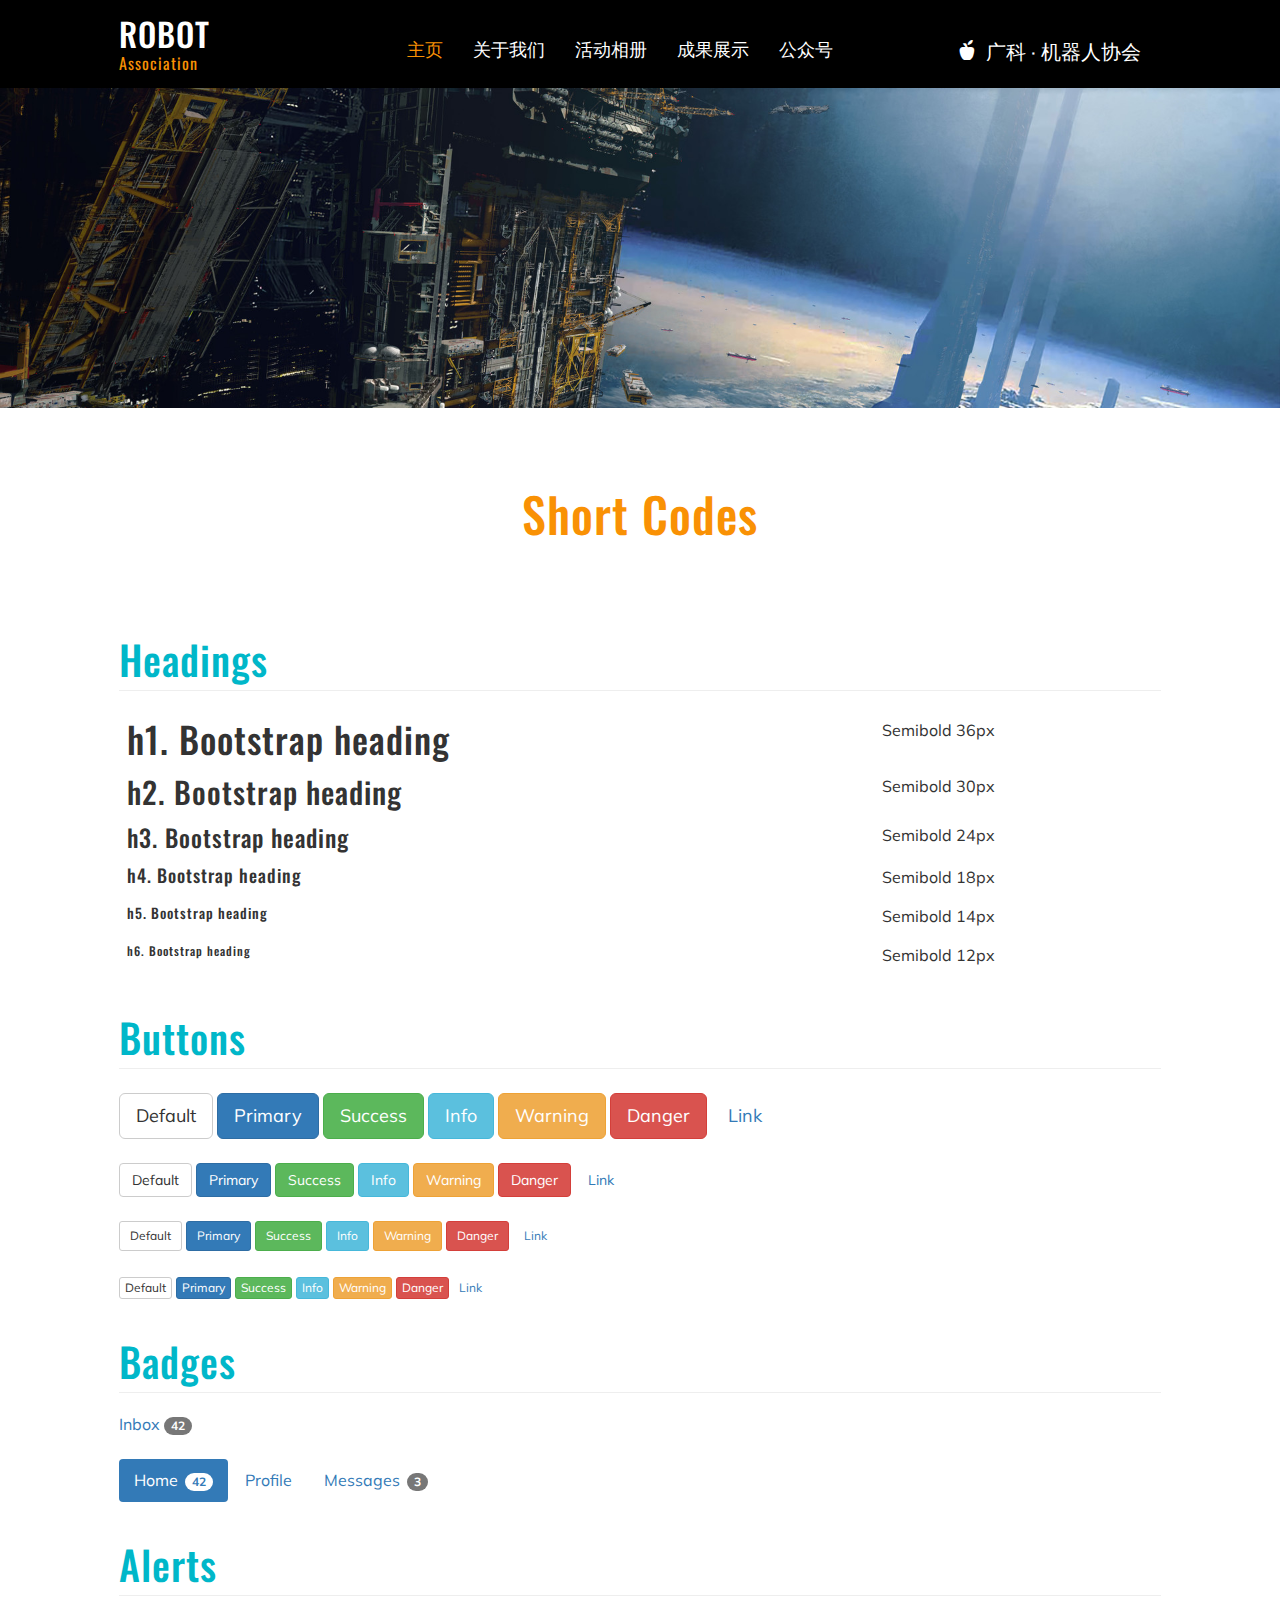
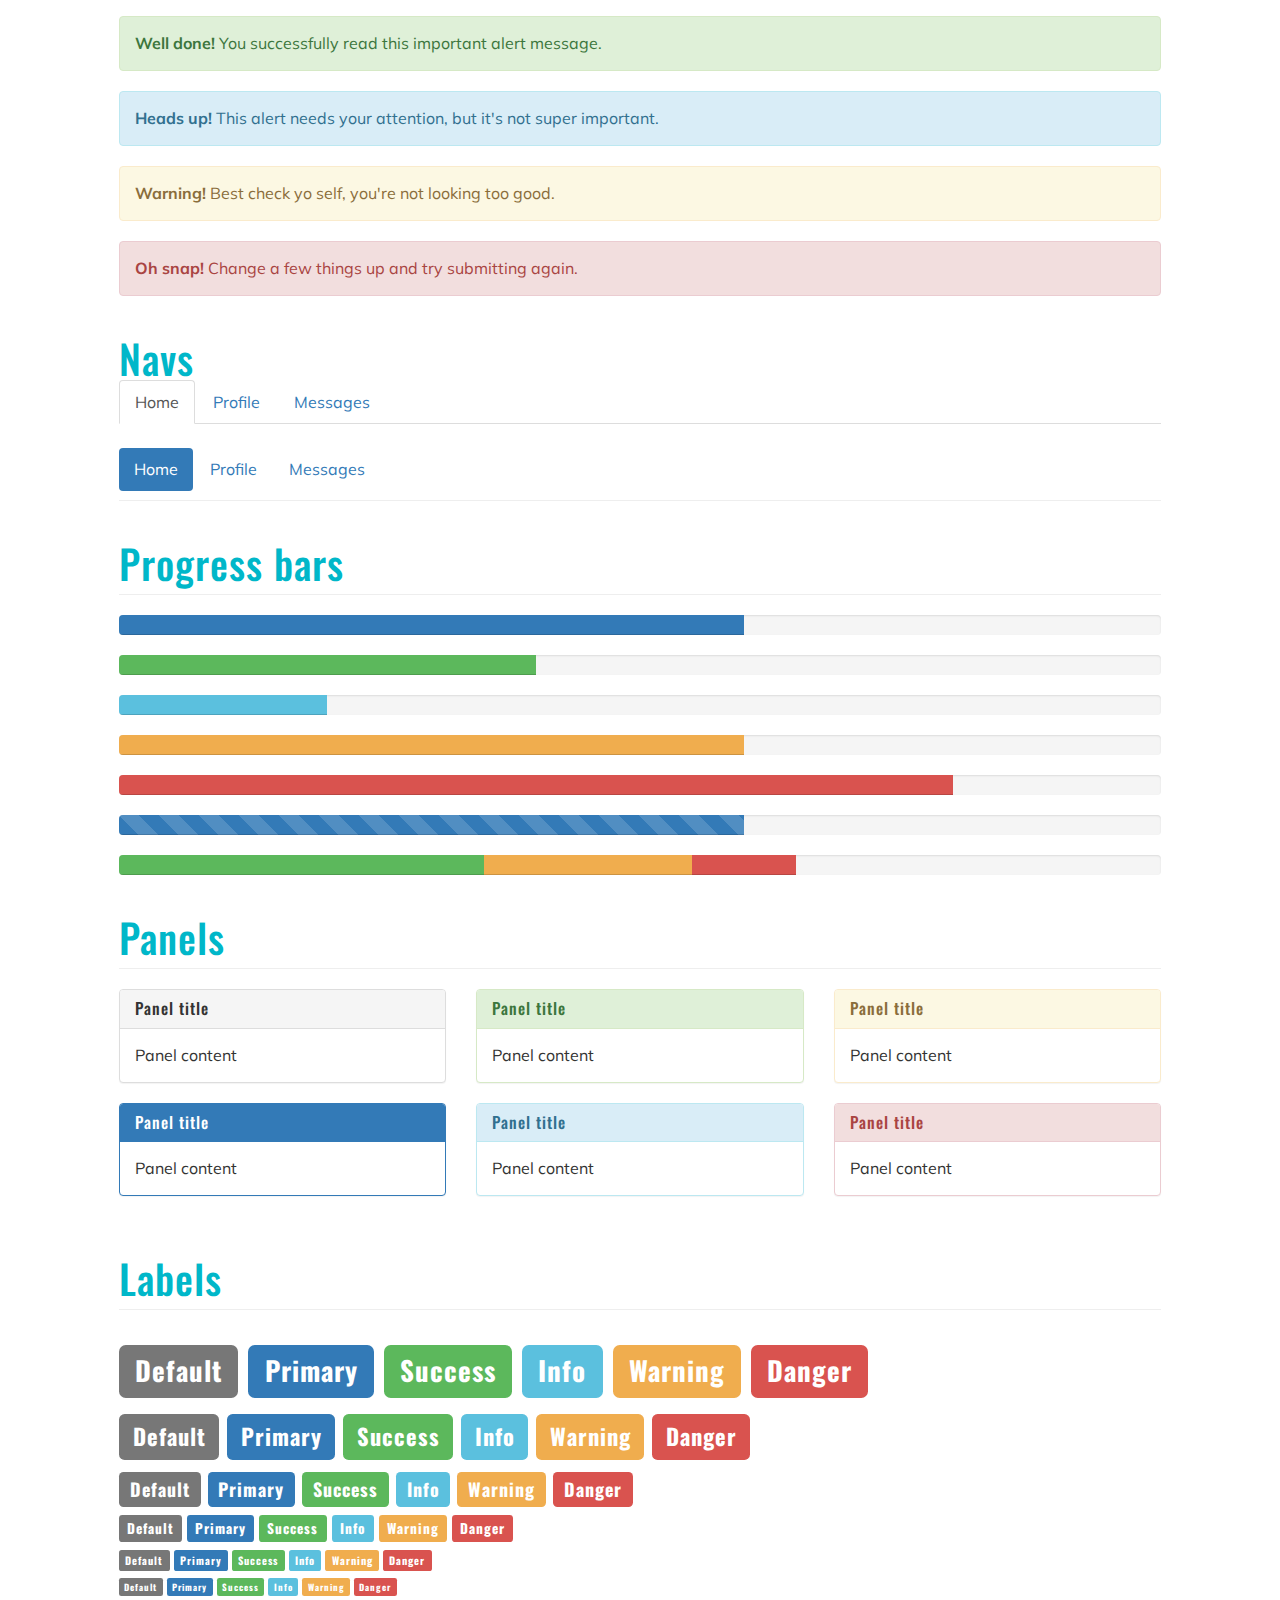
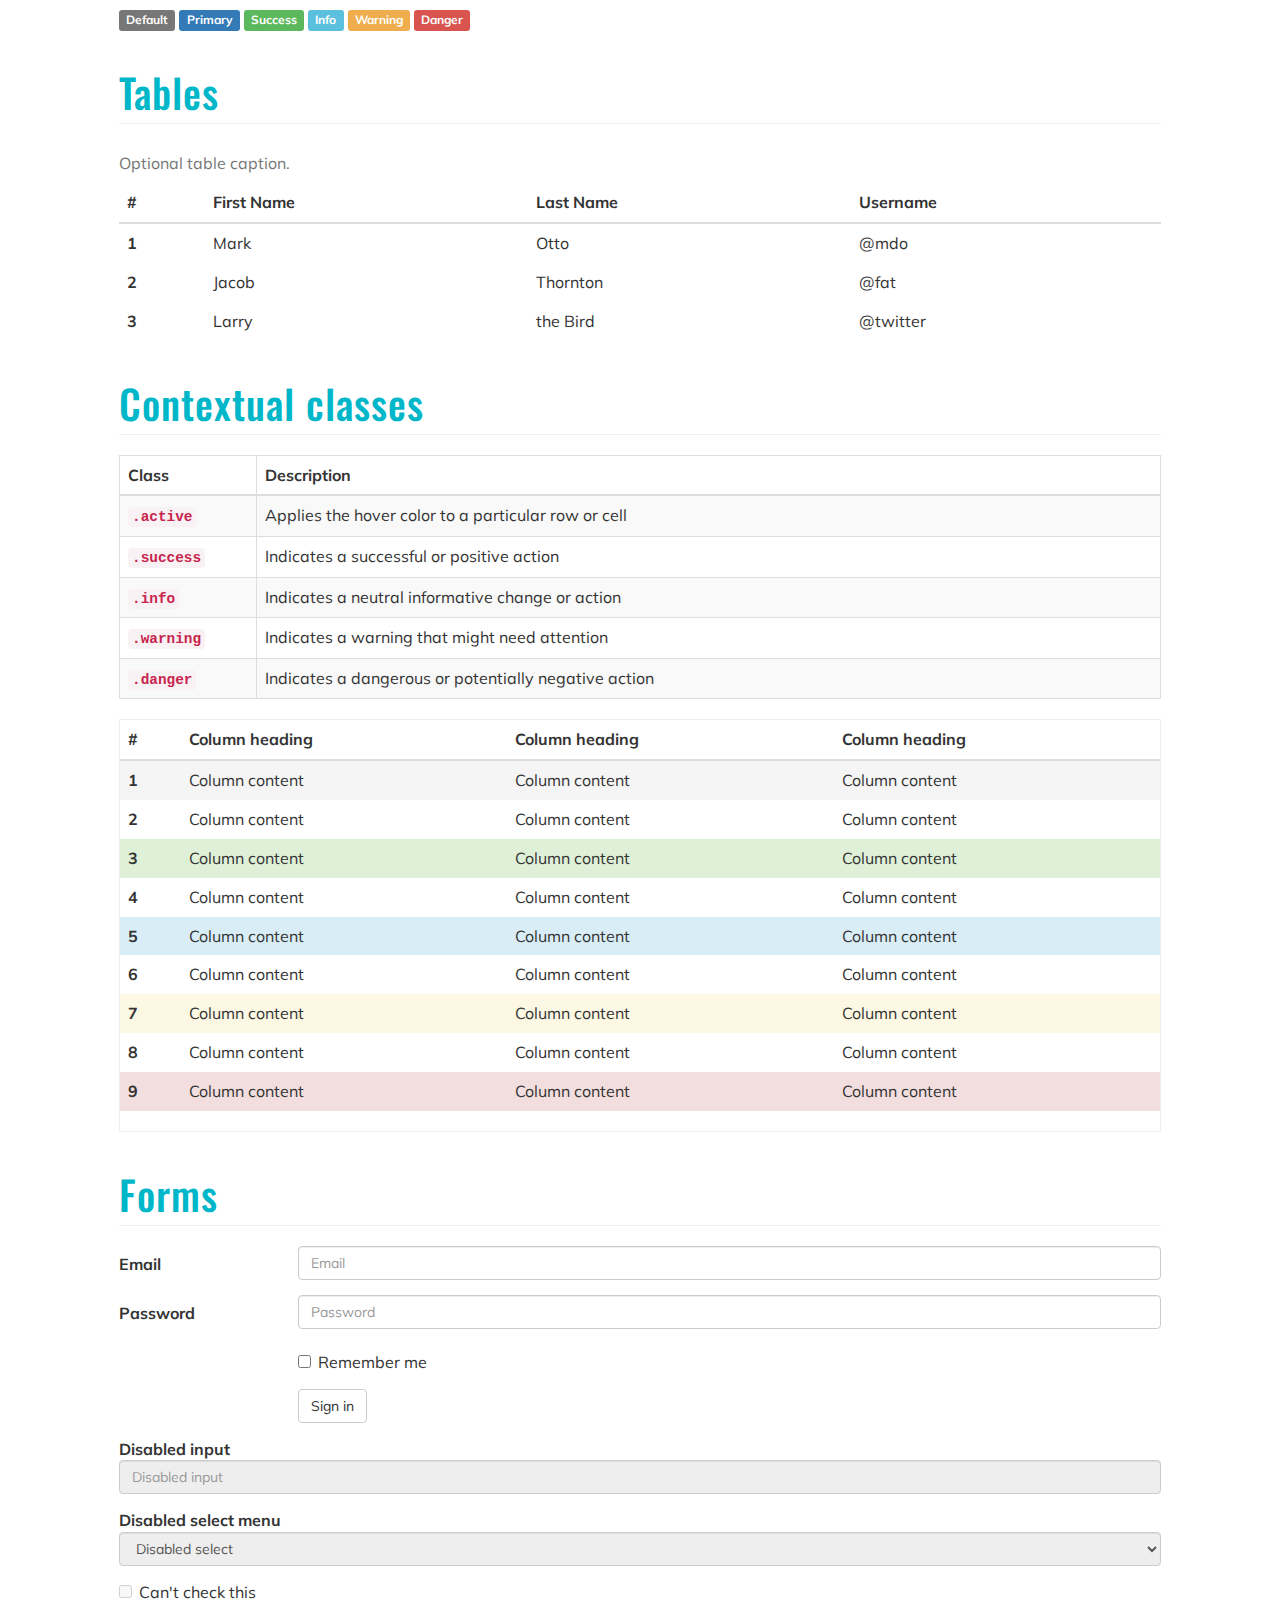
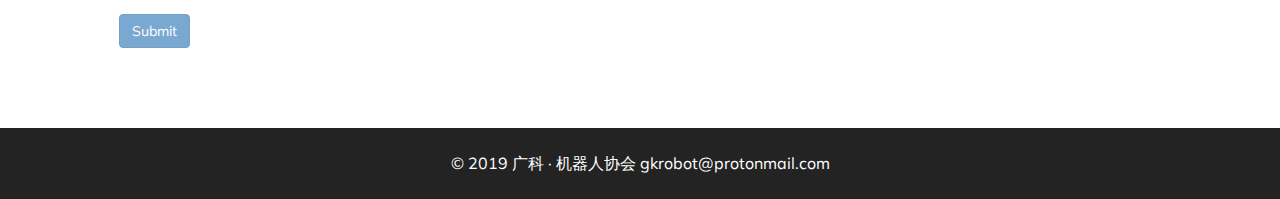
<file: codes.html>
<!DOCTYPE html>
<html>
<head>
<title>Short Codes</title>
<link href="css/bootstrap.css" rel="stylesheet" type="text/css" media="all" />
<!-- Custom Theme files -->
<script src="js/jquery.min.js"></script>
<!--theme-style-->
<link href="css/style.css" rel="stylesheet" type="text/css" media="all" />	
<link rel="shortcut icon" href="images/icon.png">
<!--//theme-style-->
<meta name="viewport" content="width=device-width, initial-scale=1">
<meta http-equiv="Content-Type" content="text/html; charset=utf-8" />
<meta name="keywords" content="" />
<script type="application/x-javascript"> addEventListener("load", function() { setTimeout(hideURLbar, 0); }, false); function hideURLbar(){ window.scrollTo(0,1); } </script>
<link href='http://fonts.googleapis.com/css?family=Muli:400,300' rel='stylesheet' type='text/css'>
<link href='http://fonts.googleapis.com/css?family=Oswald' rel='stylesheet' type='text/css'>
</head>
<body>
<!--header-->
<div class="header" >
	<div class="head" >
		<div class="container">
			<div class="navbar-top">
					<!-- Brand and toggle get grouped for better mobile display -->
					<div class="navbar-header">
					  <button type="button" class="navbar-toggle collapsed" data-toggle="collapse" data-target="#bs-example-navbar-collapse-1">
						<span class="sr-only">Toggle navigation</span>
						<span class="icon-bar"></span>
						<span class="icon-bar"></span>
						<span class="icon-bar"></span>
					  </button>
						 <div class="navbar-brand logo ">
							<h1 class="animated wow pulse" data-wow-delay=".5s">
							<a href="index.html">ROBOT<i>Association</i></a></h1>
						</div>

					</div>

					<!-- Collect the nav links, forms, and other content for toggling -->
					<div class="collapse navbar-collapse" id="bs-example-navbar-collapse-1">
					 <ul class="nav navbar-nav link-effect-4">
					<li class="active"><a href="index.html" data-hover="主页">主页</a> </li>
						<li ><a href="about.html" data-hover="关于我们">关于我们</a> </li>
						<li><a href="gallery.html"  data-hover="活动相册">活动相册</a></li>	
						<li><a href="result.html"  data-hover="成果展示">成果展示</a></li>
						<li><a href="public.html" data-hover="公众号">公众号</a></li>
					  </ul>
					</div><!-- /.navbar-collapse -->
				</div>
	
			<div class="header-left animated wow fadeInLeft animated" data-wow-delay=".5s" >
					<ul>
						
						<li><i class="glyphicon glyphicon-apple"></i>广科 · 机器人协会</li>
						
					</ul>
				</div>
			  <div class="clearfix"></div>	
		</div>
	</div>
	</div>
	<!---->
<!--banner-->
	<div class="banner-1">
							
	</div>
<!--/banner-->
<!--content-->
	<div class="container">
	<div class="page agile-1">
	<div class="ser-top ser-top-c">
					<h3>Short Codes</h3>
					<div class="ser-t">
						<b></b>
						<span><i></i></span>
						<b class="line"></b>
					</div>
				 </div>

		<!--button-->
		<div class="grid_3 grid_4">
			<div class="page-header">
       	<h3>Headings</h3>
      </div>
  
  <div class="bs-example">
    <table class="table">
      <tbody>
        <tr>
          <td><h1 id="h1-bootstrap-heading">h1. Bootstrap heading<a class="anchorjs-link" href="#h1.-bootstrap-heading"><span class="anchorjs-icon"></span></a></h1></td>
          <td class="type-info">Semibold 36px</td>
        </tr>
        <tr>
          <td><h2 id="h2-bootstrap-heading">h2. Bootstrap heading<a class="anchorjs-link" href="#h2.-bootstrap-heading"><span class="anchorjs-icon"></span></a></h2></td>
          <td class="type-info">Semibold 30px</td>
        </tr>
        <tr>
          <td><h3 id="h3-bootstrap-heading">h3. Bootstrap heading<a class="anchorjs-link" href="#h3.-bootstrap-heading"><span class="anchorjs-icon"></span></a></h3></td>
          <td class="type-info">Semibold 24px</td>
        </tr>
        <tr>
          <td><h4 id="h4.-bootstrap-heading">h4. Bootstrap heading<a class="anchorjs-link" href="#h4.-bootstrap-heading"><span class="anchorjs-icon"></span></a></h4></td>
          <td class="type-info">Semibold 18px</td>
        </tr>
        <tr>
          <td><h5 id="h5-bootstrap-heading">h5. Bootstrap heading<a class="anchorjs-link" href="#h5.-bootstrap-heading"><span class="anchorjs-icon"></span></a></h5></td>
          <td class="type-info">Semibold 14px</td>
        </tr>
        <tr>
          <td><h6  id="h6-bootstrap-heading">h6. Bootstrap heading</h6></td>
          <td class="type-info">Semibold 12px</td>
        </tr>
      </tbody>
    </table>
    </div>
  </div>
  <!--buttons-->
	<div class="page-header">
        <h3>Buttons</h3>
      </div>
      <p class="grid1">
        <button type="button" class="btn btn-lg btn-default">Default</button>
        <button type="button" class="btn btn-lg btn-primary">Primary</button>
        <button type="button" class="btn btn-lg btn-success">Success</button>
        <button type="button" class="btn btn-lg btn-info">Info</button>
        <button type="button" class="btn btn-lg btn-warning">Warning</button>
        <button type="button" class="btn btn-lg btn-danger">Danger</button>
        <button type="button" class="btn btn-lg btn-link">Link</button>
      </p>
      <p class="grid1 ">
        <button type="button" class="btn btn-1 btn-default">Default</button>
        <button type="button" class="btn btn-1 btn-primary">Primary</button>
        <button type="button" class="btn btn-1 btn-success">Success</button>
        <button type="button" class="btn btn-1 btn-info">Info</button>
        <button type="button" class="btn btn-1 btn-warning">Warning</button>
        <button type="button" class="btn btn-1 btn-danger">Danger</button>
        <button type="button" class="btn btn-1 btn-link">Link</button>
      </p>
      <p class="grid1">
        <button type="button" class="btn btn-sm btn-default">Default</button>
        <button type="button" class="btn btn-sm btn-primary">Primary</button>
        <button type="button" class="btn btn-sm btn-success">Success</button>
        <button type="button" class="btn btn-sm btn-info">Info</button>
        <button type="button" class="btn btn-sm btn-warning">Warning</button>
        <button type="button" class="btn btn-sm btn-danger">Danger</button>
        <button type="button" class="btn btn-sm btn-link">Link</button>
      </p>
      <p class="grid1">
        <button type="button" class="btn btn-xs btn-default">Default</button>
        <button type="button" class="btn btn-xs btn-primary">Primary</button>
        <button type="button" class="btn btn-xs btn-success">Success</button>
        <button type="button" class="btn btn-xs btn-info">Info</button>
        <button type="button" class="btn btn-xs btn-warning">Warning</button>
        <button type="button" class="btn btn-xs btn-danger">Danger</button>
        <button type="button" class="btn btn-xs btn-link">Link</button>
      </p>
      <!--//button-->
      <!--bages-->
      <div class="page-header">
        <h3>Badges</h3>
      </div>
      <p>
        <a href="#">Inbox <span class="badge">42</span></a>
      </p>
      <ul class="nav nav-pills wow fadeInLeft animated" data-wow-delay=".5s" role="tablist">
        <li role="presentation" class="active"><a href="#">Home <span class="badge">42</span></a></li>
        <li role="presentation"><a href="#">Profile</a></li>
        <li role="presentation"><a href="#">Messages <span class="badge">3</span></a></li>
      </ul>
       <!--//bages-->
       <!--alerts-->
       <div class="page-header">
        <h3>Alerts</h3>
      </div>
      <div class="alert alert-success" role="alert">
        <strong>Well done!</strong> You successfully read this important alert message.
      </div>
      <div class="alert alert-info" role="alert">
        <strong>Heads up!</strong> This alert needs your attention, but it's not super important.
      </div>
      <div class="alert alert-warning" role="alert">
        <strong>Warning!</strong> Best check yo self, you're not looking too good.
      </div>
      <div class="alert alert-danger" role="alert">
        <strong>Oh snap!</strong> Change a few things up and try submitting again.
      </div>
      <!--//alerts-->
        <!--nav-->
       <div class="page-header ">
        <h3>Navs</h3>
        <ul class="nav nav-tabs" role="tablist">
        <li role="presentation" class="active"><a href="#">Home</a></li>
        <li role="presentation"><a href="#">Profile</a></li>
        <li role="presentation"><a href="#">Messages</a></li>
      </ul>
      <ul class="nav nav-pills" role="tablist">
        <li role="presentation" class="active"><a href="#">Home</a></li>
        <li role="presentation"><a href="#">Profile</a></li>
        <li role="presentation"><a href="#">Messages</a></li>
      </ul>
      </div>
        <!--//nav-->
       
      
        <!--Progress bars-->
        <div class="page-header">
        <h3>Progress bars</h3>
      </div>
      <div class="progress">
        <div class="progress-bar" role="progressbar" aria-valuenow="60" aria-valuemin="0" aria-valuemax="100" style="width: 60%;"><span class="sr-only">60% Complete</span></div>
      </div>
      <div class="progress">
        <div class="progress-bar progress-bar-success" role="progressbar" aria-valuenow="40" aria-valuemin="0" aria-valuemax="100" style="width: 40%"><span class="sr-only">40% Complete (success)</span></div>
      </div>
      <div class="progress">
        <div class="progress-bar progress-bar-info" role="progressbar" aria-valuenow="20" aria-valuemin="0" aria-valuemax="100" style="width: 20%"><span class="sr-only">20% Complete</span></div>
      </div>
      <div class="progress">
        <div class="progress-bar progress-bar-warning" role="progressbar" aria-valuenow="60" aria-valuemin="0" aria-valuemax="100" style="width: 60%"><span class="sr-only">60% Complete (warning)</span></div>
      </div>
      <div class="progress">
        <div class="progress-bar progress-bar-danger" role="progressbar" aria-valuenow="80" aria-valuemin="0" aria-valuemax="100" style="width: 80%"><span class="sr-only">80% Complete (danger)</span></div>
      </div>
      <div class="progress">
        <div class="progress-bar progress-bar-striped" role="progressbar" aria-valuenow="60" aria-valuemin="0" aria-valuemax="100" style="width: 60%"><span class="sr-only">60% Complete</span></div>
      </div>
      <div class="progress">
        <div class="progress-bar progress-bar-success" style="width: 35%"><span class="sr-only">35% Complete (success)</span></div>
        <div class="progress-bar progress-bar-warning" style="width: 20%"><span class="sr-only">20% Complete (warning)</span></div>
        <div class="progress-bar progress-bar-danger" style="width: 10%"><span class="sr-only">10% Complete (danger)</span></div>
      </div>
      <!--//Progress bars-->
        <!--Panels-->
      <div class="page-header">
        <h3>Panels</h3>
      </div>
      <div class="row ">
        <div class="col-sm-4">
          <div class="panel panel-default">
            <div class="panel-heading">
              <h3 class="panel-title">Panel title</h3>
            </div>
            <div class="panel-body">
              Panel content
            </div>
          </div>
          <div class="panel panel-primary">
            <div class="panel-heading">
              <h3 class="panel-title">Panel title</h3>
            </div>
            <div class="panel-body">
              Panel content
            </div>
          </div>
        </div><!-- /.col-sm-4 -->
        <div class="col-sm-4">
          <div class="panel panel-success">
            <div class="panel-heading">
              <h3 class="panel-title">Panel title</h3>
            </div>
            <div class="panel-body">
              Panel content
            </div>
          </div>
          <div class="panel panel-info">
            <div class="panel-heading">
              <h3 class="panel-title">Panel title</h3>
            </div>
            <div class="panel-body">
              Panel content
            </div>
          </div>
        </div><!-- /.col-sm-4 -->
        <div class="col-sm-4">
          <div class="panel panel-warning">
            <div class="panel-heading">
              <h3 class="panel-title">Panel title</h3>
            </div>
            <div class="panel-body">
              Panel content
            </div>
          </div>
          <div class="panel panel-danger">
            <div class="panel-heading">
              <h3 class="panel-title">Panel title</h3>
            </div>
            <div class="panel-body">
              Panel content
            </div>
          </div>
        </div><!-- /.col-sm-4 -->
      </div>
       <!--//Panels-->
        <!--labels-->
       <div class="page-header">
        <h3>Labels</h3>
      </div>
      <h1 class="grid2">
        <span class="label label-default">Default</span>
        <span class="label label-primary">Primary</span>
        <span class="label label-success">Success</span>
        <span class="label label-info">Info</span>
        <span class="label label-warning">Warning</span>
        <span class="label label-danger">Danger</span>
      </h1>
      <h2 class="grid2">
        <span class="label label-default">Default</span>
        <span class="label label-primary">Primary</span>
        <span class="label label-success">Success</span>
        <span class="label label-info">Info</span>
        <span class="label label-warning">Warning</span>
        <span class="label label-danger">Danger</span>
      </h2>
      <h3 class="grid2">
        <span class="label label-default">Default</span>
        <span class="label label-primary">Primary</span>
        <span class="label label-success">Success</span>
        <span class="label label-info">Info</span>
        <span class="label label-warning">Warning</span>
        <span class="label label-danger">Danger</span>
      </h3>
      <h4 class="grid2">
        <span class="label label-default">Default</span>
        <span class="label label-primary">Primary</span>
        <span class="label label-success">Success</span>
        <span class="label label-info">Info</span>
        <span class="label label-warning">Warning</span>
        <span class="label label-danger">Danger</span>
      </h4>
      <h5 class="grid2">
        <span class="label label-default">Default</span>
        <span class="label label-primary">Primary</span>
        <span class="label label-success">Success</span>
        <span class="label label-info">Info</span>
        <span class="label label-warning">Warning</span>
        <span class="label label-danger">Danger</span>
      </h5>
      <h6 class="grid2">
        <span class="label label-default">Default</span>
        <span class="label label-primary">Primary</span>
        <span class="label label-success">Success</span>
        <span class="label label-info">Info</span>
        <span class="label label-warning">Warning</span>
        <span class="label label-danger">Danger</span>
      </h6>
      <p class="grid2">
        <span class="label label-default">Default</span>
        <span class="label label-primary">Primary</span>
        <span class="label label-success">Success</span>
        <span class="label label-info">Info</span>
        <span class="label label-warning">Warning</span>
        <span class="label label-danger">Danger</span>
      </p>
       <!--//labels-->
	
	<!--table-->
	 <div class="page-header">
        <h3>Tables</h3>
      </div>
  
  <div class="bs-example " data-example-id="simple-table">
    <table class="table">
      <caption>Optional table caption.</caption>
      <thead>
        <tr>
          <th>#</th>
          <th>First Name</th>
          <th>Last Name</th>
          <th>Username</th>
        </tr>
      </thead>
      <tbody>
        <tr>
          <th scope="row">1</th>
          <td>Mark</td>
          <td>Otto</td>
          <td>@mdo</td>
        </tr>
        <tr>
          <th scope="row">2</th>
          <td>Jacob</td>
          <td>Thornton</td>
          <td>@fat</td>
        </tr>
        <tr>
          <th scope="row">3</th>
          <td>Larry</td>
          <td>the Bird</td>
          <td>@twitter</td>
        </tr>
      </tbody>
    </table>
  </div><!-- /example -->
	<!--//table-->
	<!--Contextual classes-->
	 <div class="page-header">
        <h3>Contextual classes</h3>
      </div>
      <div class="table-responsive ">
    <table class="table table-bordered table-striped">
      <colgroup>
        <col class="col-xs-1">
        <col class="col-xs-7">
      </colgroup>
      <thead>
        <tr>
          <th>Class</th>
          <th>Description</th>
        </tr>
      </thead>
      <tbody>
        <tr>
          <th scope="row">
            <code>.active</code>
          </th>
          <td>Applies the hover color to a particular row or cell</td>
        </tr>
        <tr>
          <th scope="row">
            <code>.success</code>
          </th>
          <td>Indicates a successful or positive action</td>
        </tr>
        <tr>
          <th scope="row">
            <code>.info</code>
          </th>
          <td>Indicates a neutral informative change or action</td>
        </tr>
        <tr>
          <th scope="row">
            <code>.warning</code>
          </th>
          <td>Indicates a warning that might need attention</td>
        </tr>
        <tr>
          <th scope="row">
            <code>.danger</code>
          </th>
          <td>Indicates a dangerous or potentially negative action</td>
        </tr>
      </tbody>
    </table>
  </div>
  <div class="bs-example " data-example-id="contextual-table" style="border: 1px solid #eee">
    <table class="table">
      <thead>
        <tr>
          <th>#</th>
          <th>Column heading</th>
          <th>Column heading</th>
          <th>Column heading</th>
        </tr>
      </thead>
      <tbody>
        <tr class="active">
          <th scope="row">1</th>
          <td>Column content</td>
          <td>Column content</td>
          <td>Column content</td>
        </tr>
        <tr>
          <th scope="row">2</th>
          <td>Column content</td>
          <td>Column content</td>
          <td>Column content</td>
        </tr>
        <tr class="success">
          <th scope="row">3</th>
          <td>Column content</td>
          <td>Column content</td>
          <td>Column content</td>
        </tr>
        <tr>
          <th scope="row">4</th>
          <td>Column content</td>
          <td>Column content</td>
          <td>Column content</td>
        </tr>
        <tr class="info">
          <th scope="row">5</th>
          <td>Column content</td>
          <td>Column content</td>
          <td>Column content</td>
        </tr>
        <tr>
          <th scope="row">6</th>
          <td>Column content</td>
          <td>Column content</td>
          <td>Column content</td>
        </tr>
        <tr class="warning">
          <th scope="row">7</th>
          <td>Column content</td>
          <td>Column content</td>
          <td>Column content</td>
        </tr>
        <tr>
          <th scope="row">8</th>
          <td>Column content</td>
          <td>Column content</td>
          <td>Column content</td>
        </tr>
        <tr class="danger">
          <th scope="row">9</th>
          <td>Column content</td>
          <td>Column content</td>
          <td>Column content</td>
        </tr>
      </tbody>
    </table>
  </div>
	<!--//Contextual classes-->
	<!--Forms-->
	<div class="page-header">
        <h3>Forms</h3>
      </div>
  <div class="bs-example " data-example-id="simple-horizontal-form">
    <form class="form-horizontal">
      <div class="form-group">
        <label for="inputEmail3" class="col-sm-2 control-label">Email</label>
        <div class="col-sm-10">
          <input type="email" class="form-control" id="inputEmail3" placeholder="Email">
        </div>
      </div>
      <div class="form-group">
        <label for="inputPassword3" class="col-sm-2 control-label">Password</label>
        <div class="col-sm-10">
          <input type="password" class="form-control" id="inputPassword3" placeholder="Password">
        </div>
      </div>
      <div class="form-group">
        <div class="col-sm-offset-2 col-sm-10">
          <div class="checkbox">
            <label>
              <input type="checkbox"> Remember me
            </label>
          </div>
        </div>
      </div>
      <div class="form-group">
        <div class="col-sm-offset-2 col-sm-10">
          <button type="submit" class="btn btn-default">Sign in</button>
        </div>
      </div>
    </form>
  </div>
  <div class="bs-example " data-example-id="disabled-fieldset">
    <form action="#" method="post">
      <fieldset disabled="">
        <div class="form-group">
          <label for="disabledTextInput">Disabled input</label>
          <input type="text" id="disabledTextInput" class="form-control" placeholder="Disabled input">
        </div>
        <div class="form-group">
          <label for="disabledSelect">Disabled select menu</label>
          <select id="disabledSelect" class="form-control">
            <option>Disabled select</option>
          </select>
        </div>
        <div class="checkbox">
          <label>
            <input type="checkbox"> Can't check this
          </label>
        </div>
        <button type="submit" class="btn btn-primary">Submit</button>
      </fieldset>
    </form>
  </div>
	<!--//forms-->
	</div>
</div>
<!--//content-->

<!--copy-->
	<div class="copy">
		<p class="footer-grid wow fadeInUp animated animated" data-wow-delay=".5s" style="visibility: visible; animation-delay: 0.5s; animation-name: fadeInUp;">&copy; 2019 广科 · 机器人协会   gkrobot@protonmail.com</p>
		
	</div>
<!-- for bootstrap working -->
	<script src="js/bootstrap.min.js"></script>
<!-- //for bootstrap working -->
</body>
</html>
</file>
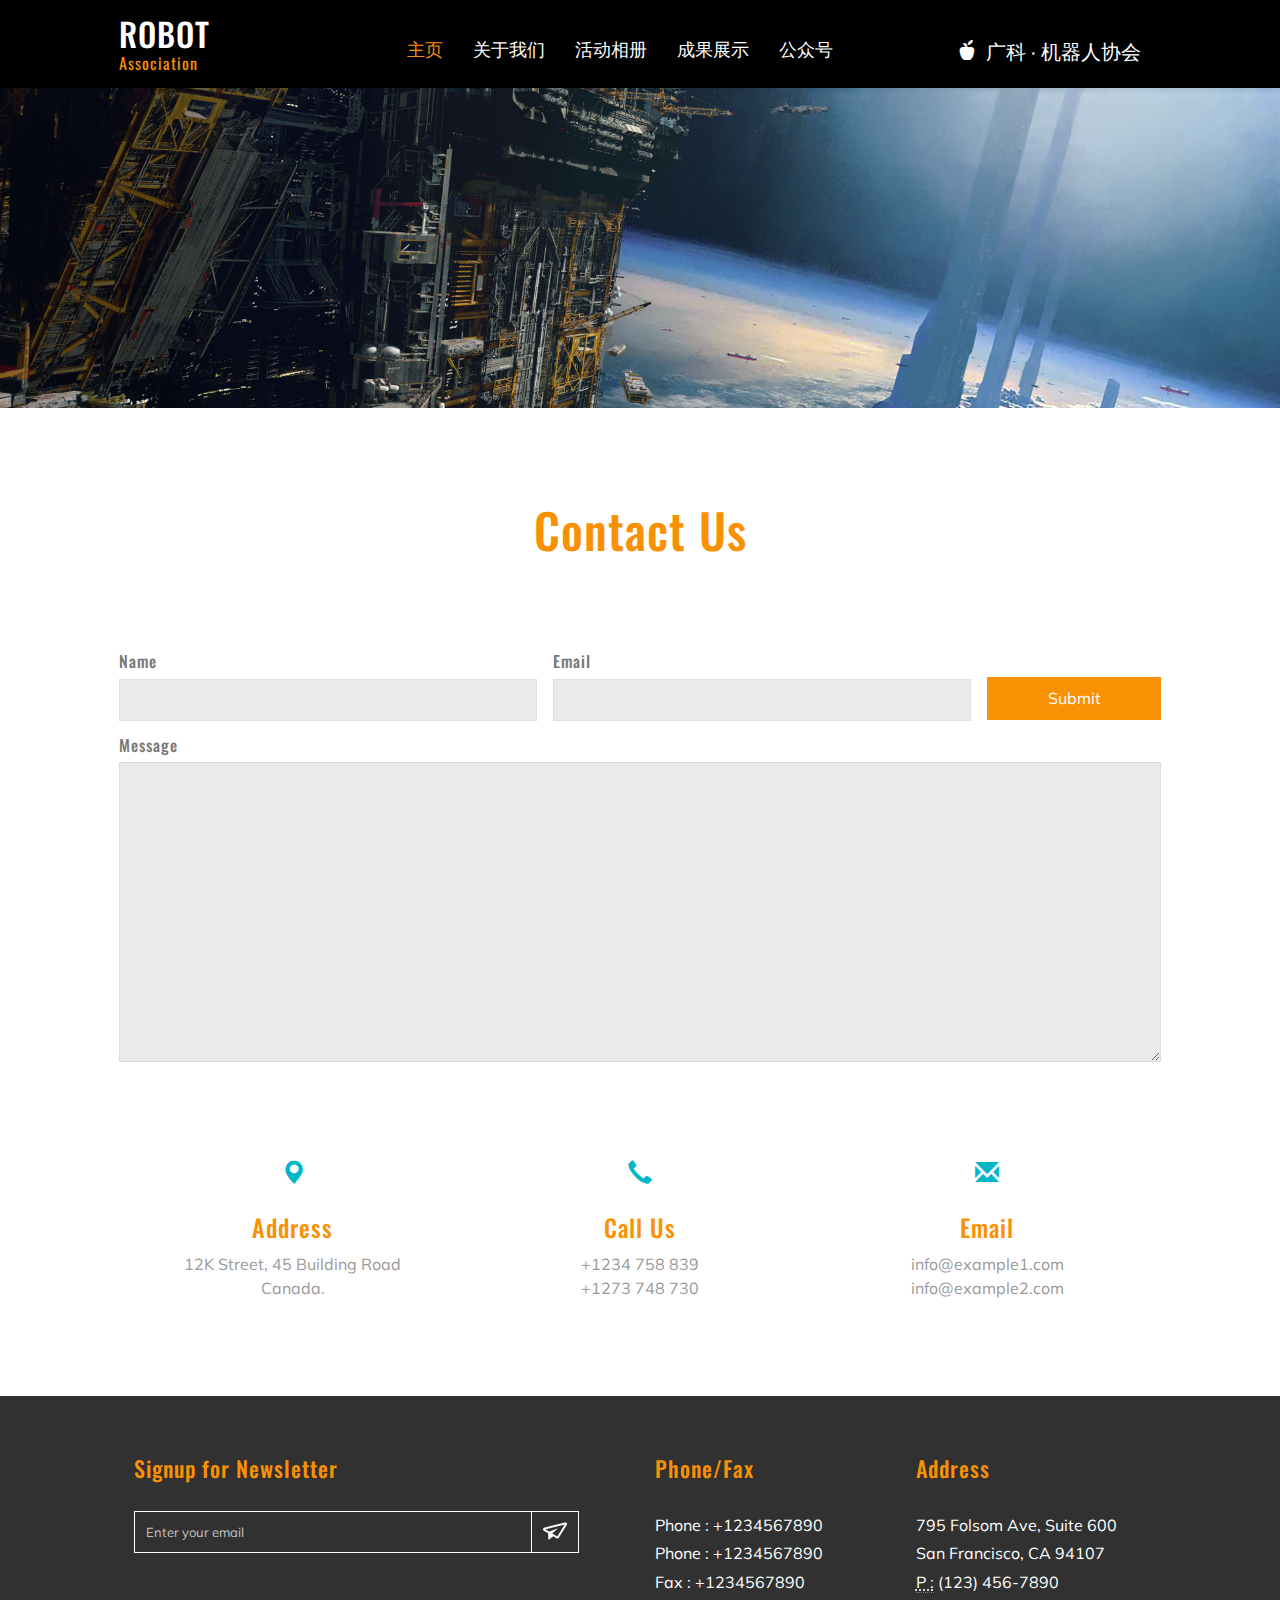
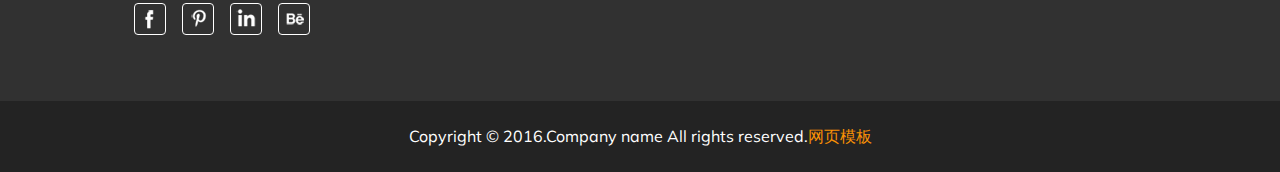
<file: contact.html>
<!DOCTYPE html>
<html>
<head>
<title>Contact</title>
<link href="css/bootstrap.css" rel="stylesheet" type="text/css" media="all" />
<!-- Custom Theme files -->
<script src="js/jquery.min.js"></script>
<!--theme-style-->
<link href="css/style.css" rel="stylesheet" type="text/css" media="all" />	
<link rel="shortcut icon" href="images/icon.png">
<!--//theme-style-->
<meta name="viewport" content="width=device-width, initial-scale=1">
<meta http-equiv="Content-Type" content="text/html; charset=utf-8" />
<meta name="keywords" content="" />
<script type="application/x-javascript"> addEventListener("load", function() { setTimeout(hideURLbar, 0); }, false); function hideURLbar(){ window.scrollTo(0,1); } </script>

<link href='http://fonts.googleapis.com/css?family=Muli:400,300' rel='stylesheet' type='text/css'>
<link href='http://fonts.googleapis.com/css?family=Oswald' rel='stylesheet' type='text/css'>
</head>
<body>
<!--header-->
<div class="header">
	<div class="head">
		<div class="container">
			<div class="navbar-top">
					<!-- Brand and toggle get grouped for better mobile display -->
					<div class="navbar-header">
					  <button type="button" class="navbar-toggle collapsed" data-toggle="collapse" data-target="#bs-example-navbar-collapse-1">
						<span class="sr-only">Toggle navigation</span>
						<span class="icon-bar"></span>
						<span class="icon-bar"></span>
						<span class="icon-bar"></span>
					  </button>
						 <div class="navbar-brand logo ">
							<h1 class="animated wow pulse" data-wow-delay=".5s">
							<a href="index.html">ROBOT<i>Association</i></a></h1>
						</div>

					</div>

					<!-- Collect the nav links, forms, and other content for toggling -->
					<div class="collapse navbar-collapse" id="bs-example-navbar-collapse-1">
					 <ul class="nav navbar-nav link-effect-4">
					<li class="active"><a href="index.html" data-hover="主页">主页</a> </li>
						<li ><a href="about.html" data-hover="关于我们">关于我们</a> </li>
						<li><a href="gallery.html"  data-hover="活动相册">活动相册</a></li>	
						<li><a href="result.html"  data-hover="成果展示">成果展示</a></li>
						<li><a href="public.html" data-hover="公众号">公众号</a></li>
					  </ul>
					</div><!-- /.navbar-collapse -->
				</div>
	
			<div class="header-left animated wow fadeInLeft animated" data-wow-delay=".5s" >
					<ul>
						
						<li><i class="glyphicon glyphicon-apple"></i>广科 · 机器人协会</li>
						
					</ul>
				</div>
			  <div class="clearfix"></div>	
		</div>
	</div>
	</div>
	<!---->
<!--banner-->
	<div class="banner-1">
							
	</div>
<!--/banner-->
<!-- contact -->
	<div class="contact wthree-2">
		<div class="container">
			<h2 class="tit">Contact Us</h2>
			<div class="ser-t">
				<b></b>
				<span><i></i></span>
				<b class="line"></b>
			</div>
			<form action="#" method="post">
			<div class="contact-grids1 w3agile-6">
						<div class="col-md-5 contact-form1">
							<h4>Name</h4>
							<input type="text"  name="Name" placeholder="" required="">
						</div>
						<div class="col-md-5 contact-form1">
							<h4>Email</h4>
							<input type="email" name="Email" placeholder="" required="">
						</div>
						<div class="col-md-2 contact-form">
							<input type="submit" value="Submit" >
						</div>
						<div class="clearfix"> </div>
				<div class="contact-me animated wow slideInUp" data-wow-delay=".5s">
					<h4>Message</h4>
				
						<textarea name="Message"  placeholder="" required=""> </textarea>
						
				
				</div>
			</div>
			</form>
			<div class="contact-grids agile-1">
				<div class="col-md-4 contact-grid agileinfo-6">
					<div class="contact-grid1">
						<div class="con-ic">
							<i class="glyphicon glyphicon-map-marker" aria-hidden="true"></i>
						</div>
						
							<h4>Address</h4>
							<p>12K Street, 45 Building Road <span>Canada.</span></p>
						
					</div>
				</div>
				<div class="col-md-4 contact-grid agileinfo-6">
					<div class="contact-grid1">
						<div class="con-ic">
							<i class="glyphicon glyphicon-earphone" aria-hidden="true"></i>
					</div>
							<h4>Call Us</h4>
							<p>+1234 758 839<span>+1273 748 730</span></p>
						
					</div>
				</div>
				<div class="col-md-4 contact-grid agileinfo-6">
					<div class="contact-grid1">
						<div class="con-ic">
							<i class="glyphicon glyphicon-envelope" aria-hidden="true"></i>
						</div>
							<h4>Email</h4>
							<p><a href="mailto:info@example.com">info@example1.com</a><span><a href="mailto:info@example.com">info@example2.com</a></span></p>
						
					</div>
				</div>
				<div class="clearfix"> </div>
			</div>
		</div>
	</div>
	
<!-- //contact -->
<!--//content-->
<div class="contact1">
	<div class="container">
	<div class="col-md-6 contact1-left footer1-bottom">
			<h3>Signup for Newsletter</h3>
			<form action="#" method="post">
					<input type="text" value="Enter your email" onfocus="this.value = '';" onblur="if (this.value == '') {this.value = 'Enter your email';}" required="">
					<input type="submit" value=" ">
			</form>
			<a href="#"><span>Facebook</span></a>
			<a href="#"><span>Pinterest</span></a>
			<a href="#"><span>LinkedIn </span></a>
			<a href="#"><span>Behance</span></a>
		</div>
		<div class="col-md-3 contact1-middle">
			
				<h3>Phone/Fax</h3>
					
					
					<p>Phone : +1234567890 </p>
					<p>Phone : +1234567890 </p>
					<p>Fax : +1234567890 </p>
				
					
				
		</div>
		<div class="col-md-3 contact1-right wow fadeInUp animated animated" data-wow-delay=".5s" style="visibility: visible; animation-delay: 0.5s; animation-name: fadeInUp;">
			<h3>Address</h3>
						<address>
							795 Folsom Ave, Suite 600<br>
							San Francisco, CA 94107<br>
							<abbr title="Phone">P :</abbr> (123) 456-7890
						</address>
			
		</div>
		
		<div class="clearfix"></div>
	</div>
</div>
<!--copy-->
	<div class="copy">
		<p class="footer-grid ">Copyright &copy; 2016.Company name All rights reserved.<a target="_blank" href="http://sc.chinaz.com/moban/">&#x7F51;&#x9875;&#x6A21;&#x677F;</a></p>
		
	</div>
<!-- for bootstrap working -->
	<script src="js/bootstrap.min.js"></script>
<!-- //for bootstrap working -->
</body>
</html>
</file>
<file: css/style.css>
html,body{
	background:#fff;
	font-size: 100%;	
	font-family: 'Muli', sans-serif;
}
body a{
	transition: 0.5s all;
	-webkit-transition: 0.5s all;
	-o-transition: 0.5s all;
	-moz-transition: 0.5s all;
	-ms-transition: 0.5s all;
}
 ul{
	padding: 0;
	margin: 0;
}
h1,h2,h3,h4,h5,h6,label,p{
	margin:0;	
}
h1,h2,h3,h4,h5,h6{
	font-family: 'Oswald', sans-serif;
	letter-spacing: 1px;
}
/*--header--*/
.head {
	padding: 1em 0em;	
	    
}
.banner {
    background: url(../images/1.jpg) no-repeat;
    width: 100%;
    height:650px;
    text-align: center;
    background-size: cover;
    padding: 10em 0 0;
}
.banner-1 {
    background: url(../images/1.jpg) no-repeat;
    width: 100%;
    height:320px;
    text-align: center;
    background-size: cover;
}
.header{
	background:#000;
}
.header1{
	height:92px;
}
.banner h2{
	font-size: 2em;
    color: #fff;
    line-height: 1.4em;
}
.banner span{
	display:block;
	margin:5em 0;
}
.banner-t {
    text-align: center;
    margin: 6em auto;
    width: 20%;
    position: relative;
}
.banner-t b{
	width: 100%;
    height: 2px;
    display: block;
    background: #f99104;
    margin-bottom: 3px;
}
.banner-t b.lin{
	width: 80%;
	margin:0 auto;
}
.banner-t  span{
	width: 40px;
    height: 40px;
    display: block;
    background: rgb(35, 39, 42);
    position: absolute;
    top: -7px;
    left: 45%;  
}
.banner-t  span i{
	width: 20px;
    height: 20px;
    display: block;
    border: 2px solid #f99104;
    -webkit-transform: rotate(45deg) translate3d(0, 0, 0);
    -moz-transform: rotate(45deg) translate3d(0, 0, 0);
    -ms-transform: rotate(45deg) translate3d(0, 0, 0);
    -o-transform: rotate(45deg) translate3d(0, 0, 0);
    transform: rotate(45deg) translate3d(0, 0, 0);
    margin-left: 0.7em;
}
/*----*/
.link-effect-4 a {
  padding: 0 10px;
  margin: 0 20px;
  text-shadow: none;
  position: relative;
}
.link-effect-4 a::before {
  position: absolute;
  top: 0;
  left: 0;
  overflow: hidden;
  padding: 0 0px;
  max-height: 0;
  color: #f99104;
  content: attr(data-hover);
  -webkit-transition: max-height 0.5s;
  -moz-transition: max-height 0.5s;
  transition: max-height 0.5s;
}
.link-effect-4 a:hover::before {
  max-height: 100%;
}
/*--header--*/
.logo h1{
	font-size:1.8em;
}
.logo h1 a {
    text-decoration: none;
    color: #fff;
    letter-spacing: 1px;
}
.logo h1 a span{
	margin-right: 12px;
	font-size:46px;
}
.logo h1 a i {
    display: block;
    font-style: normal;
    font-size: 16px;
    font-weight: 400;
    margin-top: 3px;
    text-align: left;
    color: #f99104;
}
.navbar-brand {
   height: auto; 
    padding: 0; 
    font-size: 18px; 
    line-height: 20px;
}
.navbar-nav {
    float: right;
	margin-top: 1.45em;
}
.header-left{
	float:right;
	margin-top: 1.4em;
}
.header-left ul li {
    display: inline-block;
    font-size: 20px;
    color: #fff;
    margin: 0 1em;
/*-- w3layouts --*/
}
.header-left ul li a {
    text-decoration: none;
    color: #fff;
}
.header-left ul li a:hover {
    color: #f99104;
}
.header-left ul li i{
    left: -.5em;
}
.navbar-top {
    float: left;
	width:70%;
}
.navbar-default {
    border: none;
    background: none;
    min-height: auto;
    margin-bottom: 0;
}
div#bs-example-navbar-collapse-1 {
    padding: 0;
}
ul.nav.navbar-nav li a {
    font-size: 1.1em;
    color: #FFFFFF;
    margin: 0 15px;
    padding: 0px 0;
}
.nav > li > a:hover, .nav > li > a:focus {
    text-decoration: none;
    background:none !important;
}
.navbar-default .navbar-nav > li > a:hover, .navbar-default .navbar-nav > li > a:focus {
    color: #fff;
}
ul.nav.navbar-nav li.active a {
       color:#f99104;
    background: none;
}
.navbar-default .navbar-nav > .active > a, .navbar-default .navbar-nav > .active > a:hover, .navbar-default .navbar-nav > .active > a:focus {
    color: #fff;
    background:none;
}
/*--//header--*/
.agile-bottom h4 {
    font-size: 1.5em;
    color: #f99104;
    margin: 0em 0 0.5em;
    line-height: 1.3em;
}
.agile-bottom p {
    color:#ffffff;
    line-height: 1.8em;
    margin: 1em 0;
}
.agile-bottom {
    background:rgba(0, 0, 0, 0.44);
    padding: 2em 2em;
    position: absolute;
    top: -170px;
}
.agile-top {
    position: relative;
    padding: 7em 0;
}
.w3agile-left iframe {
    height: 353px;
}
.w3agile-bottom-right{
    background: url(../images/2.jpg) no-repeat center;
    height: 379px;
    text-align: center;
    background-size: cover;
}
.w3agile-left {
	background: url(../images/3.jpg) no-repeat center;
    height: 379px;
    text-align: center;
    background-size: cover;
    padding: 0;
}
.client-info img {
    width: 100px;
    float: left;
    margin-right: 16px;
}
.test-info2  h4 {
	margin:0 0 0 0;
	font-size:19px;
	padding:20px 0 10px;
	font-weight:bold;
	color:#f99104;
}
p.test2 {
	margin:0 0 0 0;
	color: #777;
    font-size: 16px;
    font-weight:normal;
}
p.test1 {
    color: #777;
    line-height: 1.9em;
    font-size: 16px;
    margin: 0 0 2em;
    font-weight: 400;
}
h3.tittle-one {
    font-size: 2em;
    color: #f99104;
    margin: 0em 0 1em;
    line-height: 1.3em;
    text-align: center;
}
.w3agile-right {
    background: #f3f3f3;
    padding: 2em 2em;
}
.w3agile-bottom-left {
    padding: 2em 2em;
    background: #f3f3f3;
}
/*-- feature-grids --*/
.feature-grid-one{
padding:30px 20px;
background: #E1009F;
}
.feature-grid-two {
    padding: 30px 20px;
    background: #00b7c9;
}
.feature-grid h4 {
    color: #ffffff;
    font-size: 22px;
    text-align: center;
    margin: 14px 0;
}
.feature-grid p{
color:#e2e2e2;
font-size:14px;
line-height:1.9em;
}
.feature-grid a{
text-decoration:none;
}
.hi-icon {
	display: inline-block;
    cursor: pointer;
    width: 80px;
    height: 80px;
    border-radius: 50%;
    text-align: center;
    position: relative;
    z-index: 1;
    color: #fff;
    border: 3px solid #fff;
    line-height: 4.5em;
}
.hi-icon:after {
	position: absolute;
	width: 100%;
	height: 100%;
	border-radius: 50%;
	content: '';
	-webkit-box-sizing: content-box; 
	-moz-box-sizing: content-box; 
	box-sizing: content-box;
}
.hi-icon:before {
	font-size: 25px;
	display: block;
}
/* Effect 8 */
.feature-grid .hi-icon {
	-webkit-transition: -webkit-transform ease-out 0.1s, background 0.2s;
	-moz-transition: -moz-transform ease-out 0.1s, background 0.2s;
	transition: transform ease-out 0.1s, background 0.2s;
}
.feature-grid .hi-icon:after {
	top: 0;
	left: 0;
	padding: 0;
	z-index: -1;
	box-shadow: 0 0 0 2px rgba(255,255,255,0.1);
	opacity: 0;
	-webkit-transform: scale(0.9);
	-moz-transform: scale(0.9);
	-ms-transform: scale(0.9);
	transform: scale(0.9);
}
.feature-grid .hi-icon:hover {
	background: rgba(255,255,255,0.05);
	-webkit-transform: scale(0.93);
	-moz-transform: scale(0.93);
	-ms-transform: scale(0.93);
	transform: scale(0.93);
	color:#f99104;
	  text-decoration: none;
}
.feature-grid .hi-icon:hover:after {
	-webkit-animation: sonarEffect 1.3s ease-out 75ms;
	-moz-animation: sonarEffect 1.3s ease-out 75ms;
	animation: sonarEffect 1.3s ease-out 75ms;
}
@-webkit-keyframes sonarEffect {
	0% {
		opacity: 0.3;
	}
	40% {
		opacity: 0.5;
		box-shadow: 0 0 0 2px rgba(255,255,255,0.1), 0 0 10px 10px #f99104, 0 0 0 10px rgba(255,255,255,0.5);
	}
	100% {
		box-shadow: 0 0 0 2px rgba(255,255,255,0.1), 0 0 10px 10px #f99104, 0 0 0 10px rgba(255,255,255,0.5);
		-webkit-transform: scale(1.5);
		opacity: 0;
	}
}
@-moz-keyframes sonarEffect {
	0% {
		opacity: 0.3;
	}
	40% {
		opacity: 0.5;
		box-shadow: 0 0 0 2px rgba(255,255,255,0.1), 0 0 10px 10px #f99104, 0 0 0 10px rgba(255,255,255,0.5);
	}
	100% {
		box-shadow: 0 0 0 2px rgba(255,255,255,0.1), 0 0 10px 10px #f99104, 0 0 0 10px rgba(255,255,255,0.5);
		-moz-transform: scale(1.5);
		opacity: 0;
	}
}
@keyframes sonarEffect {
	0% {
		opacity: 0.3;
	}
	40% {
		opacity: 0.5;
		box-shadow: 0 0 0 2px rgba(255,255,255,0.1), 0 0 10px 10px #f99104, 0 0 0 10px rgba(255,255,255,0.5);
	}
	100% {
		box-shadow: 0 0 0 2px rgba(255,255,255,0.1), 0 0 10px 10px #f99104, 0 0 0 10px rgba(255,255,255,0.5);
		transform: scale(1.5);
		opacity: 0;
	}
}
/*-- //feature-grids --*/
.w3l {
    margin: 5em 0;
}
.w3l-right {
    background:#00b7c9;
    padding: 3em 3em;
}
.w3l-left {
    padding: 0;
}
.w3l h4 {
    font-size: 2em;
    color: #ffffff;
    margin: 0em 0 0.63em;
    line-height: 1.3em;
    text-align: left;
}
.w3l p {
    color: #e2e2e2;
    font-size: 15px;
    line-height: 1.9em;
}
/*-- contact --*/
.contact1{
	padding:60px 0;
	background:#313131;
}
.contact1 h3 {
    color: #f99104;
    font-size: 22px;
    margin-bottom: 30px;
}
.contact1-left p {
    color: #737373;
    line-height: 2em;
    font-size: 14px;
    margin: 12px 0;
}
.contact1-left h2 {
    font-size: 16px;
    color: #fff;
}
.contact1-left ul{
	float:left;
	width:45%;
}
.contact1-left ul li{
	line-height:2em;
	font-size:14px;
	color: #737373;
	list-style-type:none;
}
.contact1-left ul li a{
    color: #737373;
	text-decoration:none;	
}
.contact1-left ul li a:hover{
	color:#f99104;
}
.contact1-left input[type="text"] {
    background: none;
    border: 1px solid #fff;
    width: 81%;
    outline: none;
    padding: 11px;
    font-size: 13px;
    color: #c4c4c4;
}
.contact1-left form input[type="submit"] {
    background: url(../images/message.png) no-repeat 12px 7px;
    width: 48px;
    height: 42px;
    border: 1px solid #fff;
    margin: 0px 0 0 -5px;
    padding: 6px 0px 7px;
    outline: none;
    border-left: none;
}
.contact1-left form {
    margin-bottom: 50px;
}
address {
    margin-bottom: 20px;
    font-style: normal;
    line-height: 1.8em;
    color: #fff;
	margin:0;
}
.contact1-middle p {
    color: #fff;
    font-size: 16px;
    line-height: 1.8em;
    margin: 0em 0;
}
/* Icons */
.footer1-bottom a {
    color: #fff;
    background: #313131;
    border-radius: 4px;
    text-align: center;
    text-decoration: none;
    position: relative;
    display: inline-block;
    padding: 5px 5px;
    -o-transition: all .5s;
    -webkit-transition: all .5s;
    -moz-transition: all .5s;
    transition: all .5s;
    -webkit-font-smoothing: antialiased;
    border: 1px solid #fff;
    margin-right: 12px;
}

/* pop-up text */
.footer1-bottom a span {
    color: #fff;
    position: absolute;
    bottom: 0;
    left: -25px;
    right: -25px;
    padding: 5px;
    font-size: 1em;
    border-radius: 2px;
    background: #f99104;
    visibility: hidden;
    opacity: 0;
    -o-transition: all .5s cubic-bezier(0.68, -0.55, 0.265, 1.55);
    -webkit-transition: all .5s cubic-bezier(0.68, -0.55, 0.265, 1.55);
    -moz-transition: all .5s cubic-bezier(0.68, -0.55, 0.265, 1.55);
    transition: all .5s cubic-bezier(0.68, -0.55, 0.265, 1.55);
}
/* pop-up text arrow */
.footer1-bottom a span:before {
    content: '';
    width: 0;
    height: 0;
    border-left: 5px solid transparent;
    border-right: 5px solid transparent;
    border-top: 5px solid #f99104;
    position: absolute;
    bottom: -5px;
    left: 34px;
}
.footer1-bottom a:hover span {
    bottom: 41px;
    visibility: visible;
    opacity: 1;
}
.footer1-bottom a:before {
    content: '';
    background:url(../images/icons.png)no-repeat 3px 1px;
	width: 20px;
    height: 20px;
    display: block;
}
.footer1-bottom a:nth-of-type(2):before {
    content: '';
    background-position:3px -22px;
}
.footer1-bottom a:nth-of-type(3):before {
    content: '';
    background-position:0px -45px;
}
.footer1-bottom a:nth-of-type(4):before {
    content: '';
    background-position:0px -65px;
}
/*--Icons--*/
/*-- //contact --*/
/*-- welcome --*/
.welcome {
    padding: 5em 0;
    background: url(../images/111.jpg) center fixed;
    width: 100%;
    min-height: 402px;
    display: block;
    background-size: cover;
    -webkit-background-size: cover;
    -o-background-size: cover;
    -moz-background-size: cover;
    -ms-background-size: cover;
}
p.ever {
    color: #fff;
    font-size: 16px;
    text-align: center;
    margin: 1em auto 4em;
	line-height: 1.8em;
    width: 63%;
}
.welcome-grd{
	border-radius: 10px;
    background: #ffffff;
    padding: 1em 1em 0 1em;
    position: relative;
    min-height: 250px;
	transition:.5s all;
	-webkit-transition:.5s all;
	-moz-transition:.5s all;
	-o-transition:.5s all;
	-ms-transition:.5s all;
}
.welcome-grid:hover div.welcome-grd{
	transform: rotateY(360deg);
    -webkit-transform: rotateY(360deg);
    -o-transform: rotateY(360deg);
    -ms-transform: rotateY(360deg);
    -moz-transform: rotateY(360deg);
    transition: 0.5s all ease;
    -webkit-transition: 0.5s all ease;
    -moz-transition: 0.5s all ease;
    -o-transition: 0.5s all ease;
    -ms-transition: 0.5s all ease;	
}
.welcome-grd h4{
	text-transform:capitalize;
	font-size:1.3em;
	color:#f99104;
	margin:2.5em 0 1em;
	text-align:center;
}
.welcome-grd p{
	margin:0;
	color:#999;
	font-size:14px;
	text-align:center;
	line-height:1.8em;
}
.icons{
	width:70px;
	height:70px;
	background:#00b7c9;
	margin:0 auto;
	border-radius:60px;
	-webkit-border-radius:60px;
	-moz-border-radius:60px;
	-o-border-radius:60px;
	-ms-border-radius:60px;
	position:absolute;
	top: -10%;
    left: 37%;
}
.icons span{
	color: #fff;
    font-size: 1.3em;
    left: 1.1em;
    top: 1em;
}
.welcome-grids{
	margin:6em 0 0;
}
/*-- //welcome --*/
/*--footer--*/
.captn {
    background:#00b7c9;
    padding: 1em;
}
 .captn h4{
	font-size: 1.5em;
    color: #ffffff;
    margin: 0em 0 0.63em;
    line-height: 1.3em;
    text-align: left;
}
.agileinfo-top {
    margin-bottom: 2em;
}
.agileinfo-left img {
    width: 100%;
}
.agileinfo {
    padding: 5em 0;
}
.agileinfo p {
    color: #777;
    font-size: 16px;
    text-align: center;
    margin: 1em auto 4em;
	line-height: 1.8em;
    width: 63%;
}
.captn p {
    color: #e2e2e2;
    font-size: 15px;
    line-height: 1.8em;
	text-align:left;
	width:100%;
	margin: 0;
}
.captn:hover{
    background:#089ead;
}
/*--footer--*/
.copy{
	background:#232323;
    padding: 1.5em 0;
}
p.footer-grid {
    font-size: 1em;
    color: #fff;
	text-align:center;
}
p.footer-grid a{
	text-decoration:none;
	color:#f99104;
}
p.footer-grid a:hover{
	color:#fff;
}
/*--//footer--*/
/*--team--*/
.team-top {
 
  display: inline-block;
  -webkit-transition: -webkit-transform 300ms ease-out;
  -moz-transition: -moz-transform 300ms ease-out;
  transition: transform 300ms ease-out;
      float: left;
    width: 30%;

}
.team-top1 {
  position: relative;
  width: 220px;
  height: 220px;
  margin: 0;
  display: block;
  overflow: hidden;
	background: #E2E2E2;
    border: 2px solid #00b7c9;
}
.team-top1 img {
  width: 220px;
  height: 220px;
 
  opacity: 1;
  -webkit-transition: opacity 300ms ease-in-out;
  -moz-transition: opacity 300ms ease-in-out;
  transition: opacity 300ms ease-in-out;
}
.team-top1 img:hover {
  opacity: 1;
}
.team{
	padding:6em 0 8em;
}
.zoom-icon {
	position: absolute;
	opacity: 0;
	filter: alpha(opacity=0);
	-ms-filter: "progid:DXImageTransform.Microsoft.Alpha(opacity=0)";
	display: block;
	left: 0;
	top: -152px;
	width: 100%;
	height: 100%;
	background: rgba(0, 0, 0, 0.32);
	transition: all .2s ease-in-out;
	-webkit-transition: all .2s ease-in-out;
	-moz-transition: all .2s ease-in-out;
	-o-transition: all .2s ease-in-out;
}
.team-top1 .zoom-icon {
	top: -100px;
	width: 100%;
}
.team-top1 .swipebox:hover .zoom-icon {
	top: 0%;
	opacity: 1;
	filter: alpha(opacity=99); 
	-ms-filter: "progid:DXImageTransform.Microsoft.Alpha(opacity=99)";
}
.zoom-icon1{
	
    text-align: center;
	margin: 4em 0 0 3em;
}
.zoom-icon1{
	
    text-align: center;
	margin: 4em 0 0 0em;
}
.zoom-icon1 h5{
	font-size:1.5em;
	color:#fff;
	margin-bottom: 0.5em;
}
/*--team--*/
.social-ic li{
	display:inline-block;
}
.social-ic li a {
    width:35px;
    height: 35px;
    display: block;
	background:  #f99104;
    margin: 0 0.5em;
	transition: 0.5s all;
	-webkit-transition: 0.5s all;
	-o-transition: 0.5s all;
	-moz-transition: 0.5s all;
	-ms-transition: 0.5s all;
}
.social-ic li a:hover{
	background:  #00b7c9;
}
.social-ic li a i {
    width:35px;
    height: 35px;
    display: block;
	background:  url(../images/img-spr.png)no-repeat -2px -90px;
}
.social-ic li a i.ic {
	background: url(../images/img-spr.png)no-repeat -63px -90px;
}
.social-ic li a i.ic1 {
	background: url(../images/img-spr.png)no-repeat -123px -90px;
}
/*--//team--*/
/*--test--*/
.test-top-g {
    text-align:center;
	margin-bottom: 4em;
}
.test-top-g h3 {
    text-align: center;
    margin-bottom: 0.4em;
    font-size: 3em;
    color: #f99104;
}
.test {
    padding: 6em 0;
	background: url(../images/2-1.jpg) center fixed;
    width: 100%;
    min-height: 402px;
    display: block;
    background-size: cover;
    -webkit-background-size: cover;
    -o-background-size: cover;
    -moz-background-size: cover;
    -ms-background-size: cover;
}
.test-top2 {
    background: #fff;
    padding: 1.5em;
    height: 300px;
}
.test-top3 {
    background: #00b7c9;
	padding: 1.5em;
}
.test-top2 p{
	float: right;
    color: #999;
    font-size: 0.9em;
    line-height: 2em;
    width: 86%;
}
.test-top2 img{
	float:left;
}
.test-top3 img{
	float:left;
	border-radius: 100px;
    width: 20%;
    border: 2px solid #fff;
}
.test-top3 h6{
	float: right;
    color:#ffffff;
    font-size: 1em;
    line-height: 2em;
    width: 76%;
    margin-top: 1em;
    margin-left: 4%;
	font-style: italic;
}
/*--test--*/
.content-about{
	padding: 6em 0;
}
.col-left{
	float:left;
}
.col-left span{
	color:#00b7c9;
	font-size: 4em;
	display: block;
	font-weight: 600;
}
.col-right{
	float:right;
	width: 72%;
}
.col-right h6{
	margin:0;
	font-size: 1.3em;
	color: #000;
}
.col-right p{
	margin: 1.2em 0 0;
	font-size: 0.9em;
	line-height: 1.9em;
	color: #999;
}
.wel h6{
	font-size:0.9em;
	color:#999;
	font-style: italic;
}
.wel h2{
	font-size: 3.2em;
    color: #000;
    font-weight: 900;
    margin: 0.1em 0;
}
.wel p{
	font-size: 0.9em;
	line-height: 1.9em;
	color: #999;
}
.us-col{
	margin-bottom:2em;
}
/*--//about--*/
/*--gallery--*/
figure {
    margin: 0;
    padding: 0;
    position: relative;
    display: block;
    cursor: pointer;
    overflow: hidden;
    border: 3px solid #fff;
}
figure:hover figcaption {
    -ms-filter: progid:DXImageTransform.Microsoft.Alpha(Opacity=100);
    filter: alpha(opacity=100);
    opacity: 1;
    -webkit-transform: rotate(0);
    -moz-transform: rotate(0);
    -o-transform: rotate(0);
    -ms-transform: rotate(0);
    transform: rotate(0);
    top: 0;
}
figcaption {
    -ms-filter: progid:DXImageTransform.Microsoft.Alpha(Opacity=0);
    filter: alpha(opacity=0);
    opacity: 0;
    position: absolute;
    height: 100%;
    width: 100%;
	top: -100%;
    background: rgba(0,0,0,.5);
    color: #fff;
    -webkit-transition: all .5s ease;
    -moz-transition: all .5s ease;
    -o-transition: all .5s ease;
    -ms-transition: all .5s ease;
    transition: all .5s ease;
    -webkit-transition-delay: .5s;
    -moz-transition-delay: .5s;
    -o-transition-delay: .5s;
    -ms-transition-delay: .5s;
    transition-delay: .5s;
    -webkit-transform: rotate(360deg);
    -moz-transform: rotate(360deg);
    -o-transform: rotate(360deg);
    -ms-transform: rotate(360deg);
    transform: rotate(360deg);
	padding: 5em 2em;
}
figcaption h3 {
    color: #00b7c9;
    margin-bottom: 0;
    position: relative;
    left: 100%;
    font-size: 2.2em;
    -webkit-transition: all .5s;
    -moz-transition: all .5s;
    -o-transition: all .5s;
    -ms-transition: all .5s;
    transition: all .5s;
    -webkit-transition-delay: 1s;
    -moz-transition-delay: 1s;
    -o-transition-delay: 1s;
    -ms-transition-delay: 1s;
    transition-delay: 1s;
}
figcaption p {
    margin-bottom: 0;
    margin-top: 20px;
    position: relative;
    left: 100%;
    font-size: 0.9em;
    -webkit-transition: all .5s;
    -moz-transition: all .5s;
    -o-transition: all .5s;
    -ms-transition: all .5s;
    transition: all .5s;
    -webkit-transition-delay: 1.3s;
    -moz-transition-delay: 1.3s;
    -o-transition-delay: 1.3s;
    -ms-transition-delay: 1.3s;
    transition-delay: 1.3s;
}
figure:hover h3,figure:hover p {
    left: 0;
}
/*----*/
.ser-top h3 {
    font-size: 3em;
    color: #f99104;
    margin-bottom: 1.5em;
    text-align: center;
}
h2.tit1 {
    font-size: 3em;
    color: #000;
    margin-bottom: 0.5em;
    text-align: left;
}
.gallery{
	padding:6em 0;
}
.gal-gd{
	margin:2em 0;
}
.gal-btm {
    margin-top: 4em;
}
/*--//gallery--*/
/*-- contact --*/
.contact {
    padding: 6em 0;
}
.contact form{
	margin-top:6em;
}
h2.tit{
    font-size: 3em;
    color: #f99104;
    margin-bottom: 0.5em;
	text-align: center;
}
.contact-grid1{
	text-align: center;
}
.con-ic{
    width: 30px;
    height: 30px;
    display: block;
    
	    margin: 0 auto;
}
.contact-grid1 i {
    font-size:1.52em;
    color:#00b7c9;
    line-height: 1.9em;
}
.contact-grid1 h4{
	font-size: 1.5em;
    color:#f99104;
    margin:1.5em 0 0.5em;
}
.contact-grid1 p{
	font-size:1em;
	color:#999;
	line-height:1.5em;
	margin:0;
}
.contact-grid1 p a{
	color:#999;
	text-decoration:none;
}
.contact-grid1 p a:hover{
	color:#000;
}
.contact-grid1 p span{
	display:block;
}
.contact-grids{
	margin:5em 0 0;
}
.contact-form1 h4,.contact-me h4{
	font-size:1em;
	color:#797979;
	margin:0 0 .5em;
}
.contact-form1{
	padding:0 1em 0 0;
}
.contact-form{
	padding:0;
}
.contact-form1 input[type="text"],.contact-form1 input[type="email"],.contact-me textarea{
	outline:none;
	padding:10px;
	border:1px solid #DFDFDF;
	background:#EAEAEA;
	font-size:14px;
	color:#999;
	width:100%;
}
.contact-me textarea{
	min-height:300px;
}
.contact-me{
	margin-top:1em;
}
.contact-grids1 input[type="submit"]{
	outline: none;
    padding: 10px 0;
    border: none;
    background: #f99104;
    font-size: 1em;
    color: #fff;
    width: 100%;
    margin: 1.5em 0 0 0em;
}
.contact-grids1 input[type="submit"]:hover{
	background:#00b7c9;
	    transition: 0.5s all;
    -webkit-transition: 0.5s all;
    -o-transition: 0.5s all;
    -moz-transition: 0.5s all;
    -ms-transition: 0.5s all;
}
.map iframe{
	width:100%;
	min-height:500px;
}
/*-- //contact --*/


/*--//about--*/
/*--typo--*/
.ser-top-c {
    margin-bottom: 6em;
}
.page {
    padding: 5em 0;
}
.page-header h3{
	font-size: 2.5em;
	color:#00b7c9;
}
.table > thead > tr > th, .table > tbody > tr > th, .table > tfoot > tr > th, .table > thead > tr > td, .table > tbody > tr > td, .table > tfoot > tr > td {
  padding: 8px;
  line-height: 1.42857143;
  vertical-align: top;
  border-top: none;
}
.grid1 {
  margin: 1.5em 0 0;
}
ul.nav.nav-pills {
  margin: 1.5em 0 0;
}
.grid2{
	margin: 1em 0 0;
}

.form-horizontal .control-label {
  text-align: left;
}
/*--//typo--*/

@media(max-width:1440px){
.col-grid h3 {
    font-size: 2.3em;
}
.col-grid-left {
    padding: 3.75em;
}
}
@media(max-width:1366px){
.col-grid h5 {
    font-size: 1.5em;
}
.col-grid-left {
    padding: 1.9em;
}
}

@media(max-width:1280px){
.wel h2 {
    font-size: 2.8em;
}
}
@media(max-width:1024px){
.navbar-top {
    width: 67%;
}
.ser-grid {
    width: 150px;
    height: 150px;
    margin: 0 auto;
}
.ser-grid1 h3 {
    font-size: 1.1em;
}
.team-top1 {
    width: 150px;
    height: 150px;
}
.team-top1 img {
  width: 150px;
  height: 150px;
}
.ser-grid1 {
    top: 8%;
    left: 4%;
}
.ser-grid1 p {
    font-size: 0.7em;
}
.col-grid h3 {
    font-size: 1.8em;
}
.col-grid h5 {
    font-size: 1.2em;
}
.info-text p {
    font-size: 0.75em;
}
.col-1-bottom .info-text {
    padding: 1em;
}
.zoom-icon1 {
    margin: 2.1em 0 0 0em;
}
.social-ic li a {
    margin: 0 0.1em;
}
.test-top3 h6 {
    margin-top: 0.5em;
}
.news-letter input[type="text"] {
    width: 42%;
}
.map iframe {
    min-height: 350px;
}
.footer-bottom h4, .footer-bottom1 h4 {
    font-size: 2em;
}
.service {
    padding: 5em 0 6em;
}
.ser-top {
    margin-bottom: 6em;
}
.team {
    padding: 5em 0 6em;
}
.test {
    padding: 5em 0;
}
figcaption {
    padding: 3.8em 1em;
}
figcaption h3 {
    font-size: 1.8em;
}
figcaption p {
    font-size: 0.8em;
}
.gallery {
    padding: 5em 0;
}
.wel h2 {
    font-size: 2.5em;
}
.content-about {
    padding: 5em 0;
}
.contact {
    padding: 5em 0;
}
.banner h2 {
    font-size: 1.7em;
}
/*--typo--*/
h1.grid2 {
  font-size: 2.3em;
}
.banner {
    height: 550px;
}
.agile-bottom p {
    font-size: 15px;
}
p.test1 {
    font-size: 15px;
}
h3.tittle-one {
    font-size: 1.7em;
}
.feature-grid h4 {
    font-size: 21px;
}
.w3agile-bottom-left {
    padding: 2.35em 2em;
}
.w3l h4 {
    font-size: 1.7em;
}
.w3l-right {
    padding: 1.24em 2em;
}
p.ever {
    font-size: 15px;
    width: 70%;
}
.agileinfo p {
    font-size: 15px;
    width: 70%;
}
.captn h4 {
    font-size: 1.3em;
}
.contact1-middle p {
    font-size: 15px;
}
address {
    font-size: 15px;
}
.col-left span {
    font-size: 3em;
}
.captn p {
    width: 100%;
}
.w3agile-right {
    padding: 2.6em 2em;
}
}
@media(max-width:991px){
ul.nav.navbar-nav li a {
    margin: 0 5px;
	font-size: 0.9em;
}
.logo h1 {
    font-size: 1.5em;
}
.logo h1 a span {
    width: 35px;
    height: 35px;
}
.navbar-nav {
    margin-top: 1.5em;
    width: 62%;
}
.header-left {
    margin-top: 1.2em;
}
.header-left ul li {
    margin: 0 0.3em;
}
.navbar-top {
    width: 65%;
}
.banner span {
    margin: 4em 0 3em;
}
.ser-t {
    width: 30%;
}
.ser-head {
    width: 50%;
	margin-bottom: 2em;
}
.col-grid-1 {
    width: 50%;
    float: left;
}
.team-top {
    width: 50%;
	margin-top: 2em;
}
.service {
    padding: 4em 0 5em;
}
.team {
    padding: 4em 0 6em;
}
.test {
    padding: 4em 0;
}
.test-top1 {
    width: 50%;
    margin: 0 auto 1em;
}
.test-top3 {
    padding: 1em;
}
.test-top3 h6 {
    margin-top: 0.8em;
}
.news-letter input[type="text"] {
    width: 40%;
}
.ser-top {
    margin-bottom: 4em;
}
.news-letter {
    padding: 4em 0;
}
.team-top1 {
    margin: 0 auto;
}
.zoom-icon1 h5 {
    font-size: 1.5em;
}
.footer {
    padding: 4em 0;
}
.footer-bottom1 {
    margin-top: 2em;
}
.map iframe {
    min-height: 300px;
}
.news-letter {
    padding: 3em 0;
}
.wel h2 {
    font-size: 2.2em;
}
.content-about {
    padding: 4em 0;
}
.gallery {
    padding: 4em 0;
}
.gal-gd-sec {
    width: 50%;
    float: left;
    padding: 0 0.2em;
}
.gal-gd {
    margin: 0.4em 0;
    width: 33.33%;
    float: left;
    padding: 0 0.2em;
}
figcaption h3 {
    font-size: 1.5em;
}
figcaption p {
    margin-top: 10px;
}
figcaption {
    padding: 3.3em 1em;
}
.col-left span {
    font-size: 3em;
}
.us-col,.col-us {
    margin-bottom: 1em;
}
.contact {
    padding: 4em 0;
}
.contact-form1 {
    padding: 0;
	margin-bottom:1em;
}
.contact-grids1 input[type="submit"] {
    margin: 0.5em 0 0 0em;
}
.contact-grid {
    margin-top: 1em;
}
.contact-grids {
    margin: 3em 0 0;
}
.contact form {
    margin-top: 4em;
}
.col-1-top img, .col-1-bottom img {
    width: 100%;
}
/*--typo--*/
h1.grid2 {
  font-size: 2.3em;
}
.short-top h3 {
    top: 47%;
}
.banner-1 {
    height: 230px;
}
.contact1-left{
    float: left;
    width: 40%;
}
.contact1-middle{
    float: left;
    width: 30%;
}
.contact1-right{
    float: left;
    width: 30%;
}
.contact-grid {
    float: left;
    width: 33.33%;
}
.page {
    padding: 4em 0;
}
.agile-left {
    float: left;
    width: 50%;
}
.banner h2 {
    font-size: 1.5em;
}
.banner {
    padding: 8em 0 0;
	    height: 500px;
}
.feature-grid.text-center {
    float: left;
    width: 50%;
}
.w3agile-right {
    margin: 2em 0;
}
.w3agile-bottom-left {
    margin-bottom: 2em;
}
.w3l-left {
    float: left;
    width: 43%;
}
.w3l-right {
    float: right;
    width: 57%;
}
p.ever {
    width: 90%;
}
.welcome-grid {
    float: left;
    width: 50%;
    margin-bottom: 4em;
}
.agileinfo p {
    width: 90%;
}
.welcome-grid.test1 {
    float: left;
    width: 50%;
}
.agileinfo-right {
    margin-top: 2em;
    padding: 0;
}
.agileinfo {
    padding: 3em 0;
}
.welcome {
    padding: 3em 0 0em;
}
.w3l {
    margin: 3em 0;
}
}
@media(max-width:767px){
.navbar-toggle {
    float: right;
	padding:0;
    border: none;
}
.navbar-default .navbar-collapse, .navbar-default .navbar-form {
    border: none;
}
ul.nav.navbar-nav li a {
    margin: 7px 0px;
    display: inline-block;
    text-align: center;
    width: auto;
}
.navbar-default .navbar-toggle .icon-bar {
    background-color: #FFF;
}
.navbar-toggle .icon-bar {
    width: 27px;
    height: 3px;
}
.navbar-default .navbar-toggle:hover, .navbar-default .navbar-toggle:focus {
    background-color: transparent;
}
.navbar-top {
    width: 52%;
    margin: 0;
}
.navbar-nav {
    margin: 7.5px 0px;
}
.navbar-nav {
    width: 100%;
}
/*----*/
div#bs-example-navbar-collapse-1 {
    width: 193%;
    margin-top: 1em;
    left: 0;
    text-align: center;
}
ul.nav.navbar-right {
    text-align: center;
}
.navbar-right .dropdown-menu {
    min-width: 100%;
    position: relative;
	text-align:center;
}
.navbar-toggle .icon-bar {
    background: #f99104;
}
.navbar-toggle {
    margin: 18px 0 0;
    background: none;
}
.navbar-nav > li > a {
    width: 25%;
    text-align: center;
    margin: 5px auto;
}
}
@media(max-width:760px){
.ser-top h3 {
    font-size: 2.5em;
}
.service {
    padding: 3em 0 4em;
}
.ser-head {
    width: 47%;
}
.test-top1 {
    width: 75%;
}
.test {
    padding: 3em 0;
}
.test-top-g {
    margin-bottom: 3em;
}
.news-letter input[type="text"] {
    width: 39%;
}
.footer {
    padding: 3em 0;
}
.test-top-g h3 {
    font-size: 2.5em;
}
.team {
    padding: 3em 0 5em;
}
.content-about {
    padding: 3em 0;
}
.gallery {
    padding: 3em 0;
}
figcaption h3 {
    font-size: 1.2em;
}
figcaption {
    padding: 2.5em 1em;
}
h2.tit {
    font-size: 2.5em;
}
.contact form {
    margin-top: 3em;
}
.contact {
    padding: 3em 0;
}
.gallery h2 {
    font-size: 2.5em;
}
figcaption.gal-text {
    padding: 1.6em 1em;
}
/*--typo--*/
button.btn.btn-lg {
  font-size: 1.1em;
}
h1.grid2 {
  font-size: 2em;
}
h2.grid2 {
  font-size: 1.9em;
}
.b-wrapper1.long-img {
    padding-top: 16em;
}
td.add-check a {
    width: 106px;
}
.heart li a {
    margin: 0 0.3em;
}
.page-header h3 {
    font-size: 2.5em;
}
.page {
    padding: 3em 0;
}
}
@media(max-width:736px){
.w3l-right {
    float: right;
    width: 55%;
}
.w3l-left {
    float: left;
    width: 45%;
}
.contact1-left input[type="text"] {
    width: 80%;
}
.contact1 {
    padding: 50px 0;
}
}
@media(max-width:667px){
.banner h2 {
    font-size: 1.3em;
}
.w3l-right {
    float: right;
    width: 50%;
}
.w3l-left {
    float: left;
    width: 50%;
}
.contact1-left input[type="text"] {
    width: 78%;
}
}
@media(max-width:640px){
.contact1-left{
    float: left;
    width: 100%;
}
.contact1-middle{
    float: left;
    width: 100%;
	 margin: 1.5em 0;
}
.contact1-right{
    float: left;
    width: 100%;
}
.contact-grid {
    float: left;
    width: 100%;
}
.contact1-left form {
    margin-bottom: 40px;
}
.banner {
    padding: 6em 0 0;
    height: 400px;
}
.agile-bottom p {
    font-size: 14px;
}
p.test1 {
    font-size: 14px;
}
.w3l p {
    font-size: 14px;
    line-height: 1.8em;
}
p.ever {
    width: 100%;
	font-size: 14px;
}
.agileinfo p {
    font-size: 14px;
    width: 100%;
}
.agileinfo p {
    font-size: 14px;
    width: 100%;
}
.agileinfo-top {
    margin-bottom: 0em;
}
.welcome-grid {
    margin-bottom: 2em;
}
.agileinfo {
    padding: 3em 0 1em;
}
}
@media(max-width:600px){
.banner-1 {
    height: 170px;
}
.banner-text {
    width: 70px;
    height: 70px;
}
.banner h2 {
    font-size: 1.2em;
}
.ser-head {
    width: 46%;
}
.ser-top h3 {
    font-size: 2.3em;
}
.ser-t {
    width: 45%;
}
.team-top {
    width: 47%;
    margin-top: 0em;
    margin-bottom: 1.5em;
}
.team {
    padding: 2.5em 0 2em;
}
.test-top-g h3 {
    font-size: 2.2em;
}
.test-top1 {
    width: 95%;
}
.col-grid h3 {
    font-size: 1.6em;
}
.news-letter input[type="text"] {
    width: 100%;
    margin: 0em 0 1em;
}
.footer-bottom h4, .footer-bottom1 h4 {
    font-size: 1.5em;
}
.footer-bottom p {
    font-size: 1.2em;
    width: 100%;
}
h2.tit {
    font-size: 2em;
}
.contact {
    padding: 2em 0;
}
.contact-me textarea {
    min-height: 203px;
}
.gal-gd-sec {
    width: 100%;
    float: left;
    padding: 0 0em;
}
.gal-gd {
    margin: 0.4em 0;
    width: 100%;
    float: left;
    padding: 0 0em;
}
.gal-gd img{
    width: 100%;
}
.gallery h2 {
    font-size: 2em;
}
.gal-btm {
    margin-top: 3em;
}
figcaption h3 {
    font-size: 2em;
}
figcaption {
    padding: 4em 1em;
}
/*--typo--*/
.page-header h3 {
  font-size: 2em; 
}
button.btn.btn-lg {
  font-size: 1em;
  padding: 7px;
}
button.btn.btn-1 {
  font-size: 0.9em;
  padding: 8px;
}
button.btn.btn-sm {
  font-size: 0.8em;
  padding: 9px;
}
h1#h1-bootstrap-heading {
  font-size: 2.2em;
}
h2#h2-bootstrap-heading {
  font-size: 2em;
}
h1.grid2 {
  font-size: 1.45em;
}
h2.grid2 {
  font-size: 1.35em;
}
h3.grid2 {
  font-size: 1.3em;
}
h4.grid2 {
  font-size: 1.2em;
}
.media-1 {
    padding-left: 0em;
}
.navbar-top {
    width: 49%;
    margin: 0;
}
}
@media(max-width:480px){
.banner {
    padding: 4em 0 0;
    height: 360px;
}
.agile-bottom {
    background: rgba(0, 0, 0, 0.44);
    padding: 2em 1em;
    position: absolute;
    top: -170px;
}
.agile-left {
    float: left;
    width: 100%;
}
.agile-right {
    float: left;
    width: 100%;
    margin-top: 1em;
}
.agile-top {
    padding: 14em 0;
}
.feature-grid.text-center {
    width: 100%;
    margin-bottom: 1em;
}
.w3agile-bottom-right {
    height: 240px;
}
.w3agile-left iframe {
    height: 242px;
}
.w3l-left {
    width: 100%;
}
.w3l-left img {
    width: 100%;
}
.w3l-right {
    width: 100%;
}
}
@media(max-width:414px){
.logo h1 {
    font-size: 1.2em;
}
.logo h1 a span {
    width: 32px;
    height: 32px;
}
.banner-text {
    width: 50px;
    height: 50px;
}
.banner span {
    margin: 2em 0 1em;
}
.ser-head {
    width: 95%;
    float: none;
    margin: 0 auto;
}
.ser-grid {
    width: 127px;
    height: 127px;
    margin: 0 auto 2em;
}
.test-top2 {
    padding: 1em;
}
.ser-grid1 i {
    font-size: 1.7em;
}
.ser-grid1 h3 {
    font-size: 1em;
}
.ser-grid1 p {
    font-size: 0.69em;
}
.ser-top h3 {
    font-size: 2em;
}
.ser-t {
    width: 65%;
}
.news-letter input[type="text"] {
    padding: 8px 10px;
}
.news-letter input[type="submit"] {
    padding: 8px 20px;
}
.news-letter {
    padding: 2em 0;
}
.footer-bottom {
    padding: 0;
}
.footer-bottom h4, .footer-bottom1 h4 {
    font-size: 1.3em;
}
.footer-bottom p {
    font-size: 1em;
}
.team-top {
    width: 100%;
    margin-top: 0em;
}
.footer-bottom1 {
    margin-top: 1.4em;
    padding: 0;
}
.col-grid-left {
    padding: 1em;
}
.social li a i {
    width: 40px;
    height: 40px;
	background: url(../images/img-spr.png)no-repeat 7px 4px;
	background-size: 225px;
}
.social li a {
    width: 40px;
    height: 40px;
}
.social li a i.icon {
    background: url(../images/img-spr.png)no-repeat -39px 4px;
    background-size: 225px;
}
.social li a i.icon1 {
    background: url(../images/img-spr.png)no-repeat -146px 4px;
    background-size: 225px;
}
.social li a i.icon2 {
    background: url(../images/img-spr.png)no-repeat -145px 4px;
    background-size: 225px;
}
.footer {
    padding: 2em 0;
}
.map iframe {
    min-height: 200px;
}
p.footer-grid {
    font-size: 0.9em;
    padding: 0 1em;
}
.test-top1 {
    width: 100%;
    padding: 0;
}
.test {
    padding: 2em 0;
}
.col-grid h3 {
    font-size: 1.1em;
}
.us-grid {
    padding: 0;
}
.us-col, .col-us {
    margin-bottom: 1em;
    padding: 0;
}
.ser-top {
    margin-bottom: 3em;
}
.content-about {
    padding: 2em 0;
}
.gallery {
    padding: 2em 0;
}

figcaption h3 {
    font-size: 1.5em;
}
figcaption {
    padding: 1.2em 1em;
}
figcaption.gal-text {
    padding: 4em 1em;
}
.col-grid-1 {
    width: 100%;
}
/*--typo--*/
h1#h1-bootstrap-heading {
  font-size: 1.6em;
}
h2#h2-bootstrap-heading {
  font-size: 1.5em;
}
h3#h3-bootstrap-heading {
  font-size: 1.4em;
}
button.btn.btn-lg {
  font-size: 0.9em;
  margin: 0 0 0.5em 0px;
  padding: 9px;
}
.grid1 {
  margin: 0.7em 0 0;
}
button.btn.btn-1 {
  font-size: 0.8em;
  margin: 0 0 0.5em;
}
button.btn.btn-sm {
  font-size: 0.7em;
  padding: 5px;
  margin: 0 0 0.5em;
}
button.btn.btn-xs {
  font-size: 0.7em;
}
ul.nav.nav-pills a{
	padding: 0.5em;
  font-size: 0.9em;
}
span.label {
  margin: 0 0 0.5em;
  display: inline-block;
}
.page {
  padding: 3em 0 1em;
}
.page-header {
  margin: 16px 0 9px;
}
.grid2 {
  margin: 0.4em 0 0;
}
.bs-example {
  padding: 1em 0 0;
}
.page-header h3 {
    font-size: 1.6em;
}
td.add-check a {
    width: 86px;
}
.navbar-top {
    width: 100%;
    float: none;
}
.header-left {
    float: none;
    text-align: center;
}
.banner-1 {
    height: 120px;
}
.banner h2 {
    font-size: 1em;
}
.welcome-grid {
    float: left;
    width: 100%;
    margin-bottom: 4em;
}
.welcome-grd {
    min-height: 214px;
}
.icons {
    top: -15%;
    left: 40%;
}
h3.tittle-one {
    font-size: 1.5em;
}
.welcome-grid.test1 {
    float: left;
    width: 100%;
	margin-bottom:2em;
}
.agileinfo-top {
    margin-bottom: 0em;
}
div#bs-example-navbar-collapse-1 {
    width: 100%;
}
}
@media(max-width:320px){
.contact1-left,.contact1-middle,.contact1-right {
    padding: 0;
}
.banner h2 {
    font-size: 0.875em;
}
.banner {
    padding: 2.5em 0 0;
    height: 322px;
}
.agile-bottom {
    padding: 1em 1em;
}
.agile-left {
    padding: 0;
}
.agile-right {
    padding: 0;
}
.agile-top {
    padding: 13em 0;
}
.w3agile-left iframe {
    height: 151px;
}
.w3agile-right {
    margin:1em 0;
    padding: 1.5em 1.5em;
}
h3.tittle-one {
    font-size: 1.4em;
}
.w3agile-bottom-left {
    padding: 1em 1em;
}
.feature-grid-two {
    padding: 20px 10px;
}
.feature-grid.text-center {
    padding: 0;
}
.w3l-right {
    padding: 1.24em 1em;
}
.welcome {
    padding: 2em 0 0em;
}
.welcome-grid {
    padding: 0;
}
.icons {
    top: -16%;
    left: 39%;
}
h3.tittle-one {
    font-size: 1.3em;
}
.agileinfo p {
   margin: 1em auto 2em;
}
.agileinfo-left {
    padding: 0;
}
.agileinfo {
    padding: 2em 0 0;
}
.header-left ul li {
    font-size: 18px;
}
}
</file>
